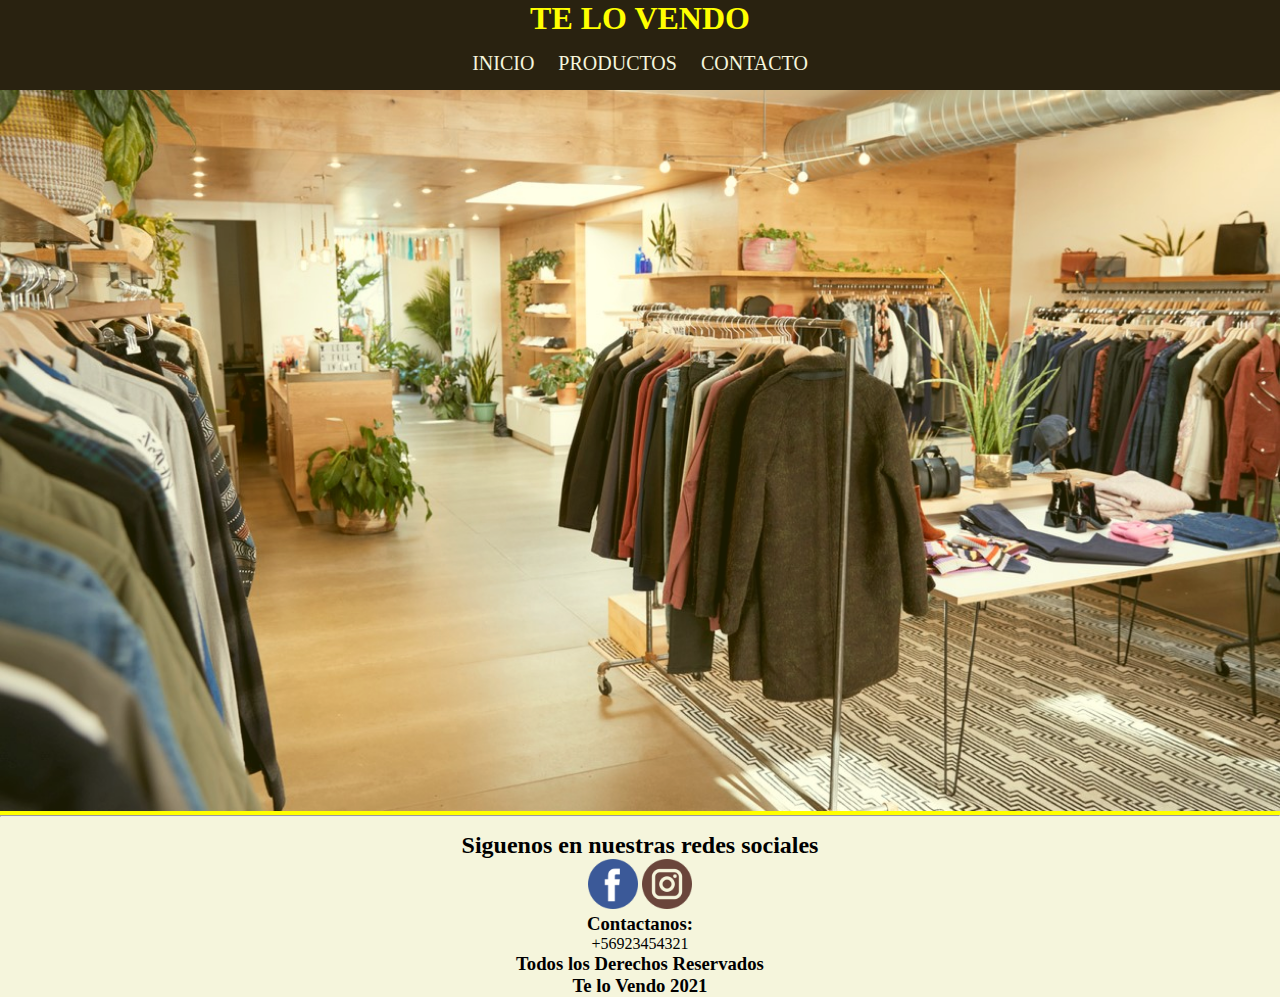
<file: index.html>
<!DOCTYPE html>
<html lang="es">
<head>
    <meta charset="UTF-8">
    <meta http-equiv="X-UA-Compatible" content="IE=edge">
    <meta name="viewport" content="width=device-width, initial-scale=1.0">
    <link rel="stylesheet" href="style.css">
    <title>TE LO VENDO</title>
</head>
<body>
    <header class="Contenedor">
        <div class="Titulo">
            <h1>TE LO VENDO</h1>
        </div>

        <nav class="Navegador">
            <ul>
                <li><a href="index.html" status="active">INICIO</a></li>
                <li><a href="Productos.html">PRODUCTOS</a></li>
                <li><a href="Contacto.html">CONTACTO</a></li>
            </ul>
        </nav>
    </header>

    <main class="CuerpoPagina">
        <div class="Imagenes">
            <img src="imagenes/Ropa4.jpg" alt="TiendaRopa">
        </div>
        <div class="Texto">Te esperamos en el corazón de Providencia con lo último en moda</div><hr>
        <div class="Texto">También te lo enviamos hasta la puerta de tu casa.</div>


    </main>

    <footer class="PiePagina">
        <div class="TituloRedes">
            <h2>Siguenos en nuestras redes sociales</h2>
        </div>
        <div class="Alinear">
            <div class="Icono">
                <img src="./icon/facebook.png" alt="Facebook" class="">
            </div>
    
            <div class="Icono">
                <img src="./icon/instagram.png" alt="Facebook" class="Insta">
            </div>
        </div>

        <div class="NumeroContacto">
            <h3>Contactanos:</h3>
            <p>+56923454321</p>
        </div>

        <div class="">
            <h3 class="">Todos los Derechos Reservados <br> Te lo Vendo 2021</h3>
        </div>
    </footer>
</body>
</html>
</file>
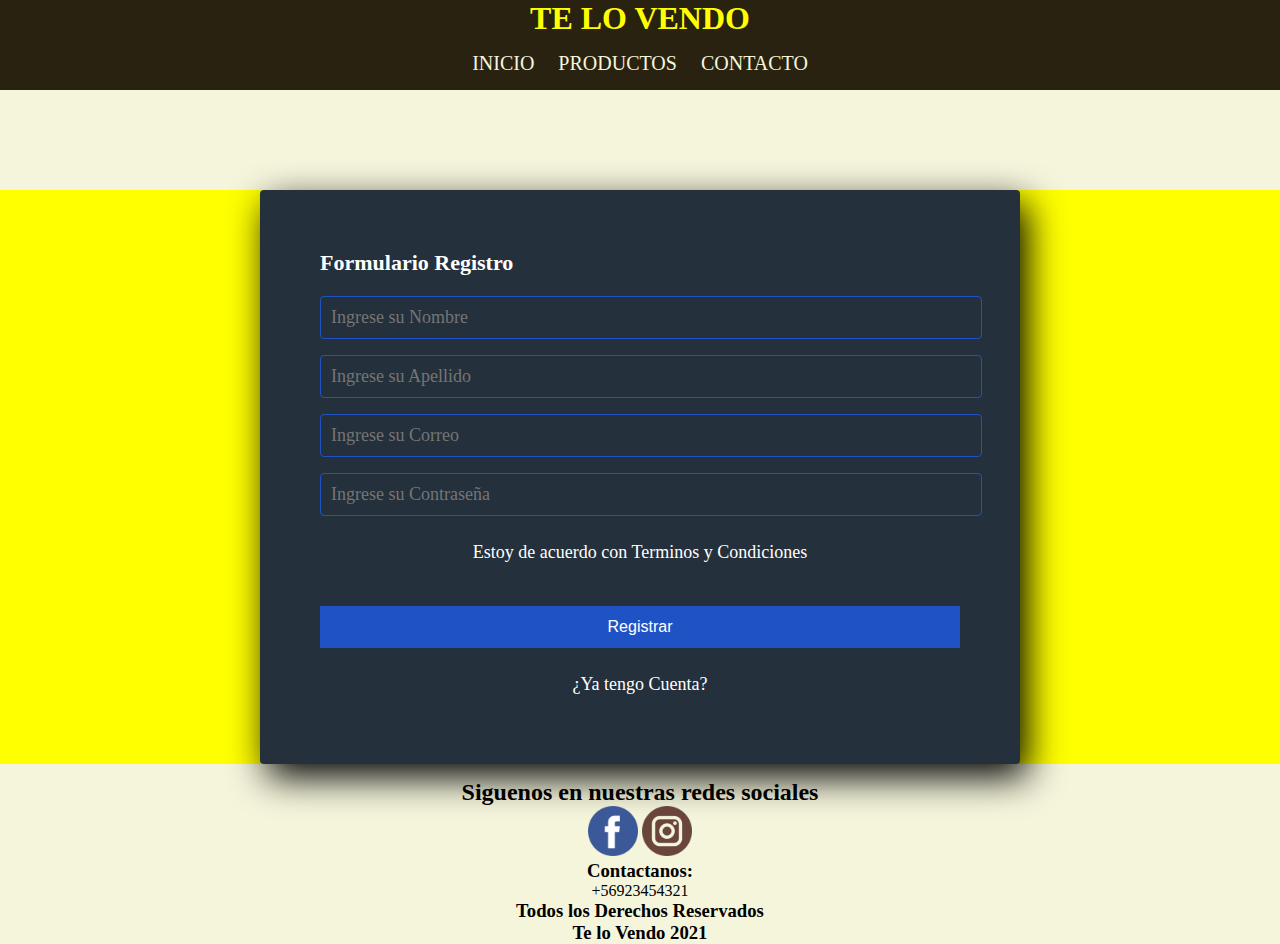
<file: Contacto.html>
<!DOCTYPE html>
<html lang="es">
<head>
    <meta charset="UTF-8">
    <meta http-equiv="X-UA-Compatible" content="IE=edge">
    <meta name="viewport" content="width=device-width, initial-scale=1.0">
    <link rel="stylesheet" href="style.css">
    <title>CONTACTO</title>
</head>
<body>
    <header class="Contenedor">
        <div class="Titulo">
            <h1>TE LO VENDO</h1>
        </div>

        <nav class="Navegador">
            <ul>
                <li><a href="index.html" status="active">INICIO</a></li>
                <li><a href="Productos.html">PRODUCTOS</a></li>
                <li><a href="Contacto.html">CONTACTO</a></li>
            </ul>
        </nav>
    </header>

    <main class="CuerpoPagina">
        <section class="form-register">
            <h4>Formulario Registro</h4>
            <input class="controls" type="text" name="nombres" id="nombres" placeholder="Ingrese su Nombre">
            <input class="controls" type="text" name="apellidos" id="apellidos" placeholder="Ingrese su Apellido">
            <input class="controls" type="email" name="correo" id="correo" placeholder="Ingrese su Correo">
            <input class="controls" type="password" name="correo" id="correo1" placeholder="Ingrese su Contraseña">
            <p>Estoy de acuerdo con Terminos y Condiciones</p><br>
            <input class="botons" type="submit" value="Registrar">
            <p><a href="#">¿Ya tengo Cuenta?</a></p>
          </section>
        
    </main>

    <footer class="PiePagina">
        <div class="TituloRedes">
            <h2>Siguenos en nuestras redes sociales</h2>
        </div>
        <div class="Alinear">
            <div class="Icono">
                <img src="./icon/facebook.png" alt="Facebook" class="">
            </div>
    
            <div class="Icono">
                <img src="./icon/instagram.png" alt="Facebook" class="Insta">
            </div>
        </div>

        <div class="NumeroContacto">
            <h3>Contactanos:</h3>
            <p>+56923454321</p>
        </div>

        <div class="">
            <h3 class="">Todos los Derechos Reservados <br> Te lo Vendo 2021</h3>
        </div>
    </footer>
</body>
</html>
</file>
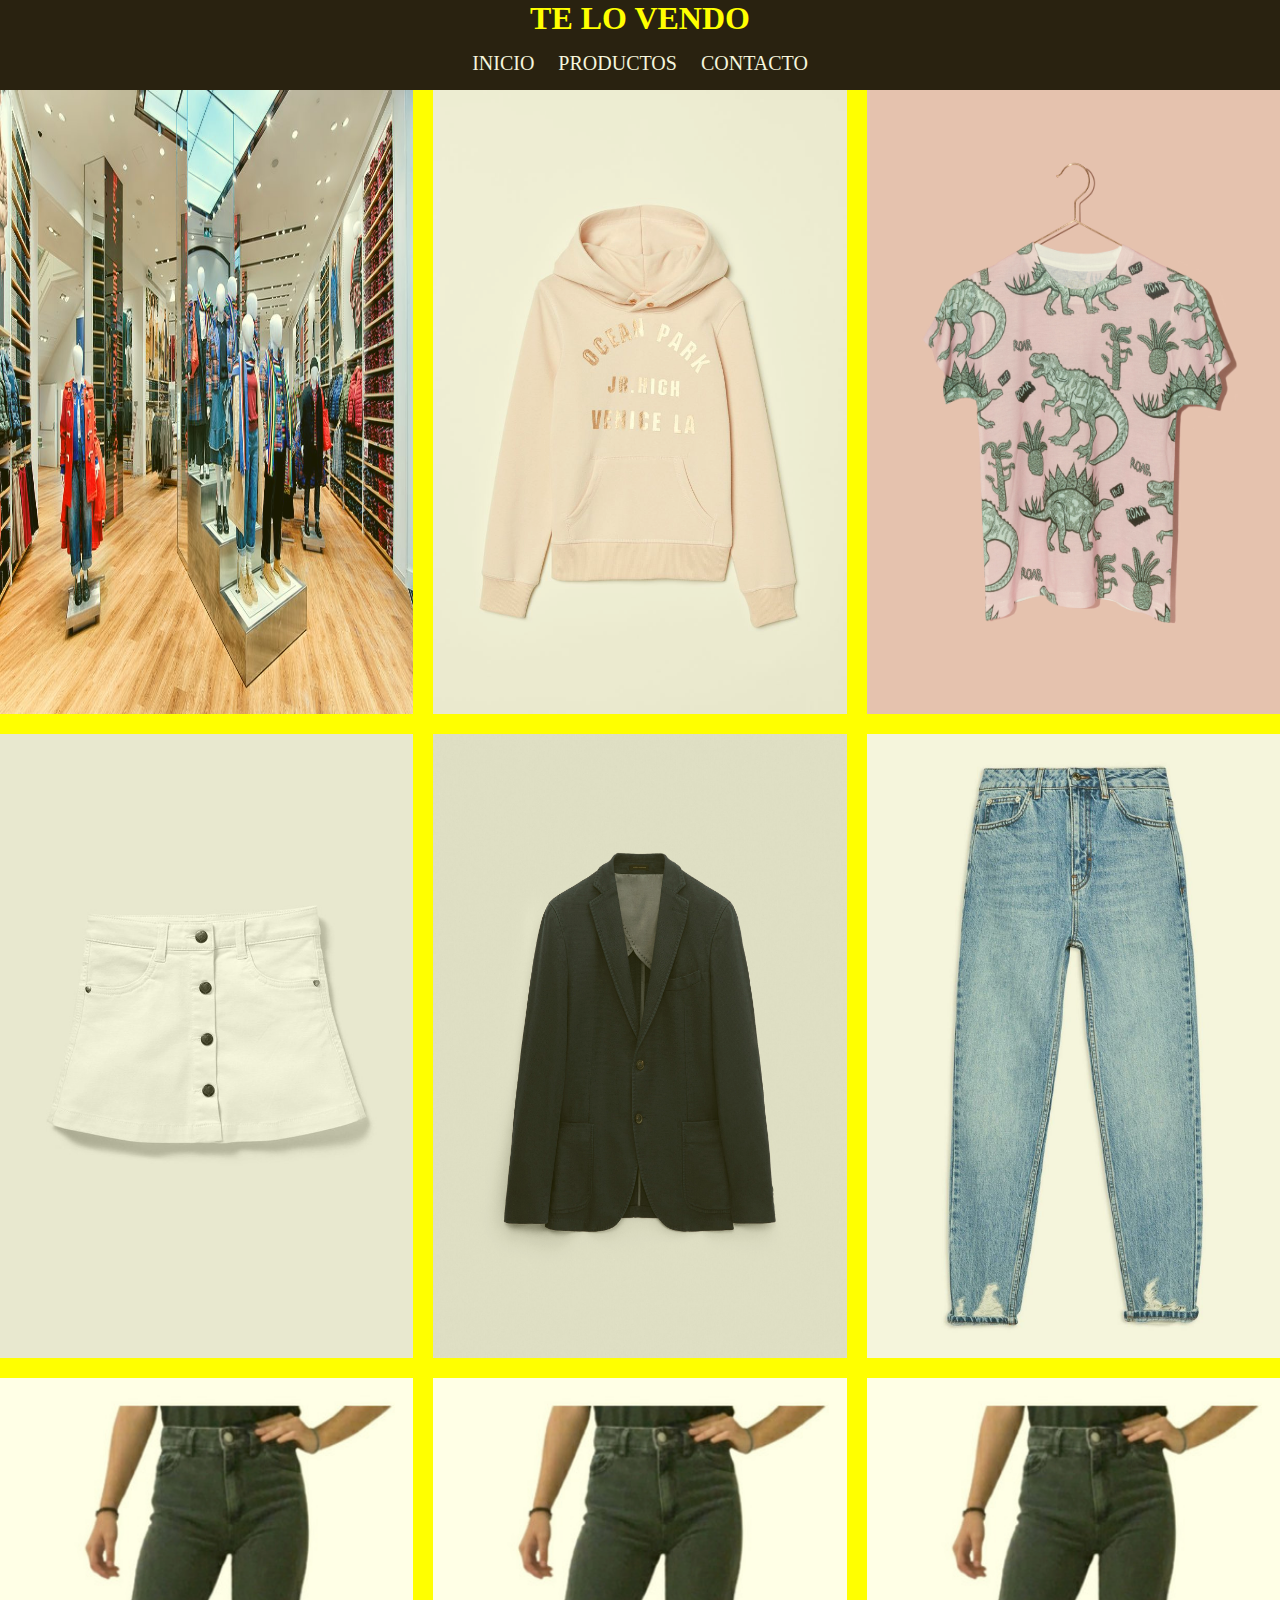
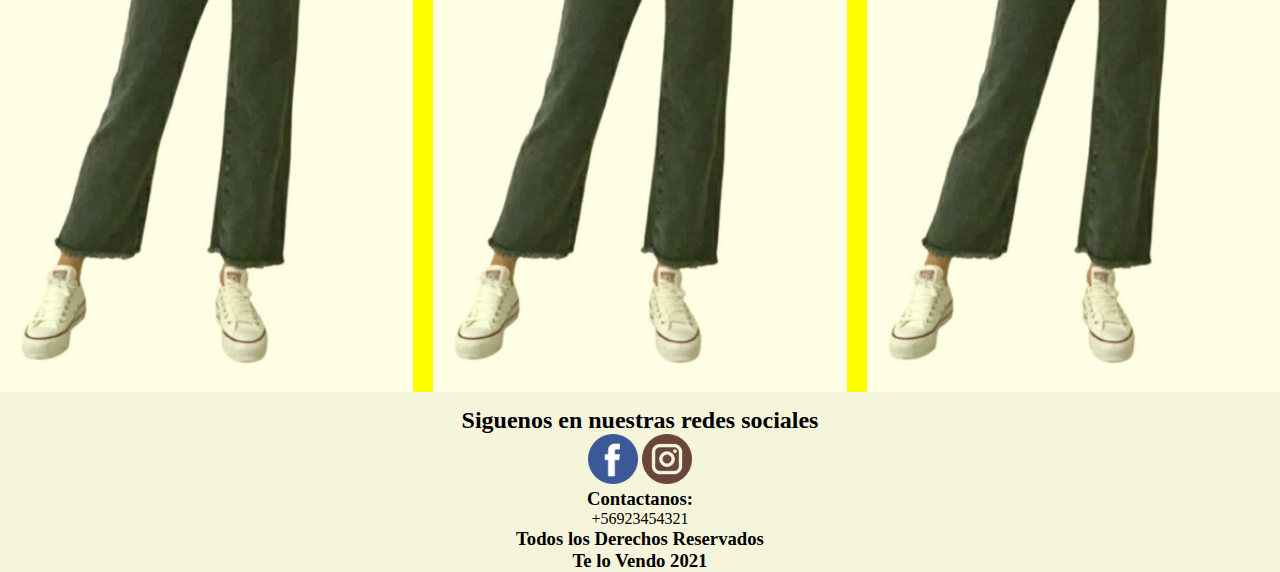
<file: Productos.html>
<!DOCTYPE html>
<html lang="es">
<head>
    <meta charset="UTF-8">
    <meta http-equiv="X-UA-Compatible" content="IE=edge">
    <meta name="viewport" content="width=device-width, initial-scale=1.0">
    <link rel="stylesheet" href="style.css">
    <title>PRODUCTOS</title>
</head>
<body>
    <header class="Contenedor">
        <div class="Titulo">
            <h1>TE LO VENDO</h1>
        </div>

        <nav class="Navegador">
            <ul>
                <li><a href="index.html" status="active">INICIO</a></li>
                <li><a href="Productos.html">PRODUCTOS</a></li>
                <li><a href="Contacto.html">CONTACTO</a></li>
            </ul>
        </nav>
    </header>

    <main class="CuerpoPagina">
        <div class="contenedor-principal">
            <div class="contenedor-productos">
                <div class="productos">
                        <div class="ropa">
                            <a href="#"><img src="imagenes/Ropa.jpg" alt="" class=""></a>
                        </div>
                        
                        <div class="ropa">
                            <a href="#"><img src="imagenes/Ropa1.jpg" alt="" class=""></a>
                        </div>
                        
                        <div class="ropa">
                            <a href="#"><img src="imagenes/Ropa2.jpg" alt="" class=""></a>
                        </div>

                        <div class="ropa">
                            <a href="#"><img src="imagenes/Ropa3.jpg" alt="" class=""></a>
                        </div>

                        <div class="ropa">
                            <a href="#"><img src="imagenes/Ropa7.jpg" alt="" class=""></a>
                        </div>

                        <div class="ropa">
                            <a href="#"><img src="imagenes/Ropa5.jpg" alt="" class=""></a>
                        </div>

                        <div class="ropa">
                            <a href="#"><img src="imagenes/Ropa6.jpg" alt="" class=""></a>
                        </div>

                        <div class="ropa">
                            <a href="#"><img src="imagenes/Ropa6.jpg" alt="" class=""></a>
                        </div>

                        <div class="ropa">
                            <a href="#"><img src="imagenes/Ropa6.jpg" alt="" class=""></a>
                        </div>
                </div>
            </div>                         
        </div>
    </main>

    <footer class="PiePagina">
        <div class="TituloRedes">
            <h2>Siguenos en nuestras redes sociales</h2>
        </div>
        <div class="Alinear">
            <div class="Icono">
                <img src="./icon/facebook.png" alt="Facebook" class="">
            </div>
    
            <div class="Icono">
                <img src="./icon/instagram.png" alt="Facebook" class="Insta">
            </div>
        </div>

        <div class="NumeroContacto">
            <h3>Contactanos:</h3>
            <p>+56923454321</p>
        </div>

        <div class="">
            <h3 class="">Todos los Derechos Reservados <br> Te lo Vendo 2021</h3>
        </div>
    </footer>
</body>
</html>
</file>
<file: style.css>
* {
    margin:0px;
    padding:0px;
}

body {
    background-color: beige;
    font-family: 'Times New Roman', Times, serif;
}

.Contenedor {
    background-color:rgb(41, 34, 16);
    height: 100%;
    text-align: center;
}

.Navegador ul li a:hover {
    color: red;
}

.Imagenes .Ropa {
    display: none;
}


.Navegador ul li a {
    text-decoration: none;
    color: beige;
    font-size: 20px;
}

.CuerpoPagina {
    background-color: yellow;
}

.CuerpoPagina img {
    width: 100%;
    height: 100%;
    opacity: 90%;    
}

.Texto {
    text-align: center; 
    font-weight: bold;  
}

.PiePagina {
    text-align: center;
    margin-top: 15px;
}

.Icono img {
    width: 50px;
    height: 50px;
}
.CuerpoPagina .contenedor-productos{
    overflow: visible;
}

.CuerpoPagina .contenedor-productos .productos{
    display:grid;
    grid-template-columns: repeat(3,1fr);
    gap: 20px;
}


.CuerpoPagina .contenedor-productos .productos .ropa:hover {
    transform: scale(1.05);
    transform-origin: center;
}
.form-register {
    width: 50%;
    background: #24303c;
    padding: 60px;
    flex-direction: row;
    margin: auto;
    margin-top: 100px;
    border-radius: 4px;
    font-family: 'calibri';
    color: white;
    box-shadow: 7px 13px 37px #000;
  }
  
  .form-register h4 {
    font-size: 22px;
    margin-bottom: 20px;
  }
  
  .controls {
    width: 100%;
    background: #24303c;
    padding: 10px;
    border-radius: 4px;
    margin-bottom: 16px;
    border: 1px solid #1f53c5;
    font-family: 'calibri';
    font-size: 18px;
    color: white;
  }
  
  .form-register p {
    height: 40px;
    text-align: center;
    font-size: 18px;
    line-height: 40px;
    align-items: center;
  }
  
  .form-register a {
    color: white;
    text-decoration: none;
  }
  
  .form-register a:hover {
    color: white;
    text-decoration: underline;
  }
  
  .form-register .botons {
    width: 100%;
    background: #1f53c5;
    border: none;
    padding: 12px;
    color: white;
    margin: 16px 0;
    font-size: 16px;
  }
  

@media screen and (min-width: 640px) {
    .Navegador ul li {
       display: inline-block;
       margin-top: 15px;
       margin-bottom: 15px;        
    }

    .Navegador {
        word-spacing: 20px;
    }

    .Contenedor{
        content: "/";
        color: yellow;
    }

    .Icono {
        display: inline-block;
    }
}

@media screen and (min-width:1024px) {
    .Texto {
        display: none;
    }
}
</file>
